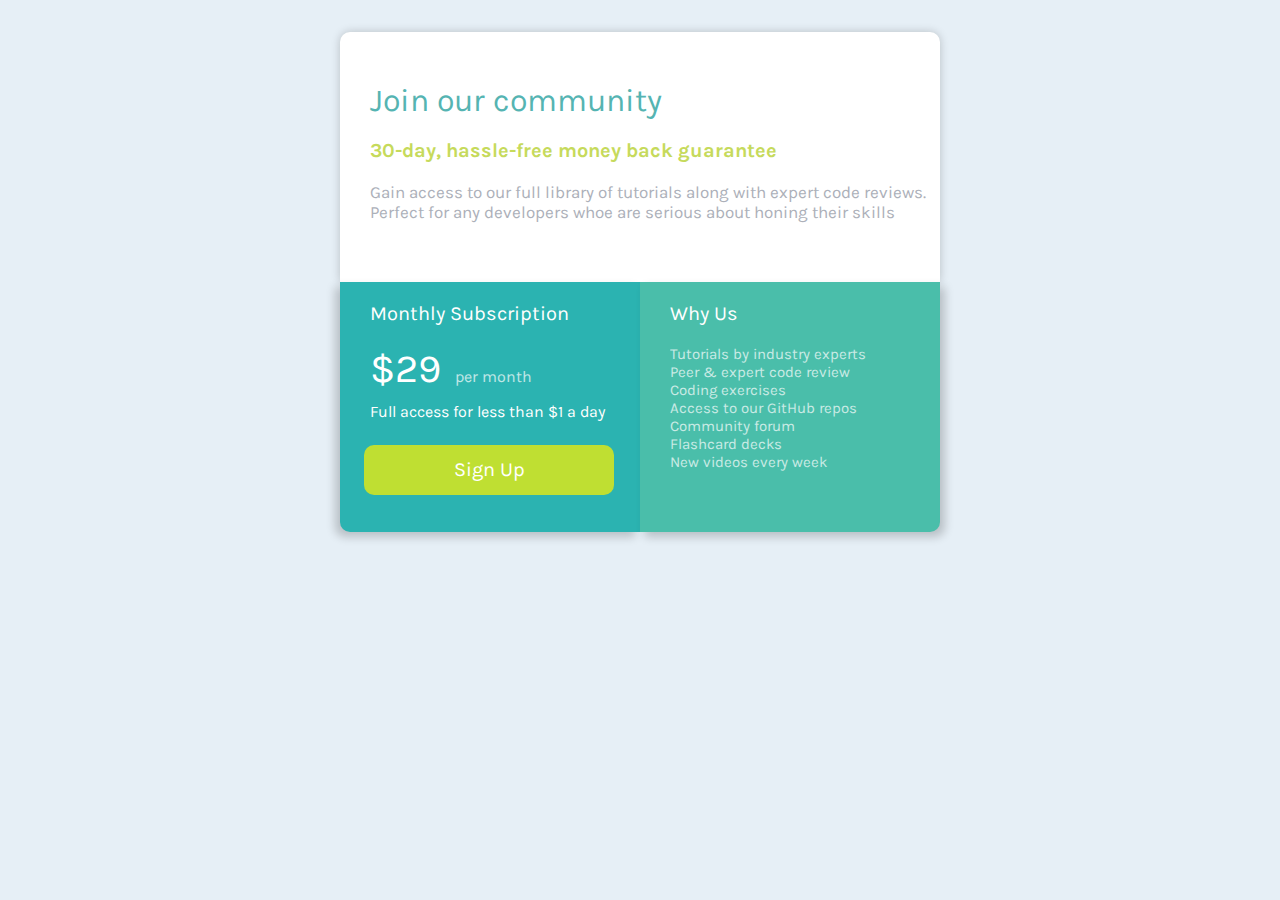
<file: wb-price-grid/index.html>
<!DOCTYPE html>
<html lang="en">
<head>
  <meta charset="UTF-8">
  <meta name="viewport" content="width=device-width, initial-scale=1.0">

  <link rel="icon" type="image/png" sizes="32x32" href="./images/favicon-32x32.png">
  <link rel="stylesheet" href="styles.css">
  <link rel="preconnect" href="https://fonts.googleapis.com">
  <link rel="preconnect" href="https://fonts.gstatic.com" crossorigin>
  <link href="https://fonts.googleapis.com/css2?family=Karla:ital,wght@0,400;0,700;1,400;1,700&display=swap" rel="stylesheet">
  <title>Price Grid </title>


</head>
<body>
 
 <div class="Top_container">
    <p class="Titulo1"> Join our community</p>
    <p class="Textovrd"> <strong>30-day, hassle-free money back guarantee</strong></p>
    <p class="Texto11">  Gain access to our full library of tutorials along with expert code reviews. </p>
    <p class="Texto11"> Perfect for any developers whoe are serious about honing their skills</p>
 
 
 <div class="Low_Left_container">
  <p class=" Titulo2"> Monthly Subscription</p>
  <p class="Numero"></h2>&dollar;29 </p>
  <p class="per_month">per month</p>
  <p class="Texto22">Full access for less than &dollar;1 a day</p>
 </div>

 <div class="Sign_Up"> <p style="margin-top: 0px; margin-left: 0px;">Sign Up</p></div>
 
 <div class="Low_right_container">
   <p class="Titulo2"> Why Us</h1>

    <p class="Texto31">
      Tutorials by industry experts <br>
      Peer &amp; expert code review <br>
      Coding exercises <br>
      Access to our GitHub repos <br>
      Community forum <br>
      Flashcard decks <br>
      New videos every week <br>
    </p>
 </div>
 
 </div>
 
 
 










</body>
</html>
</file>
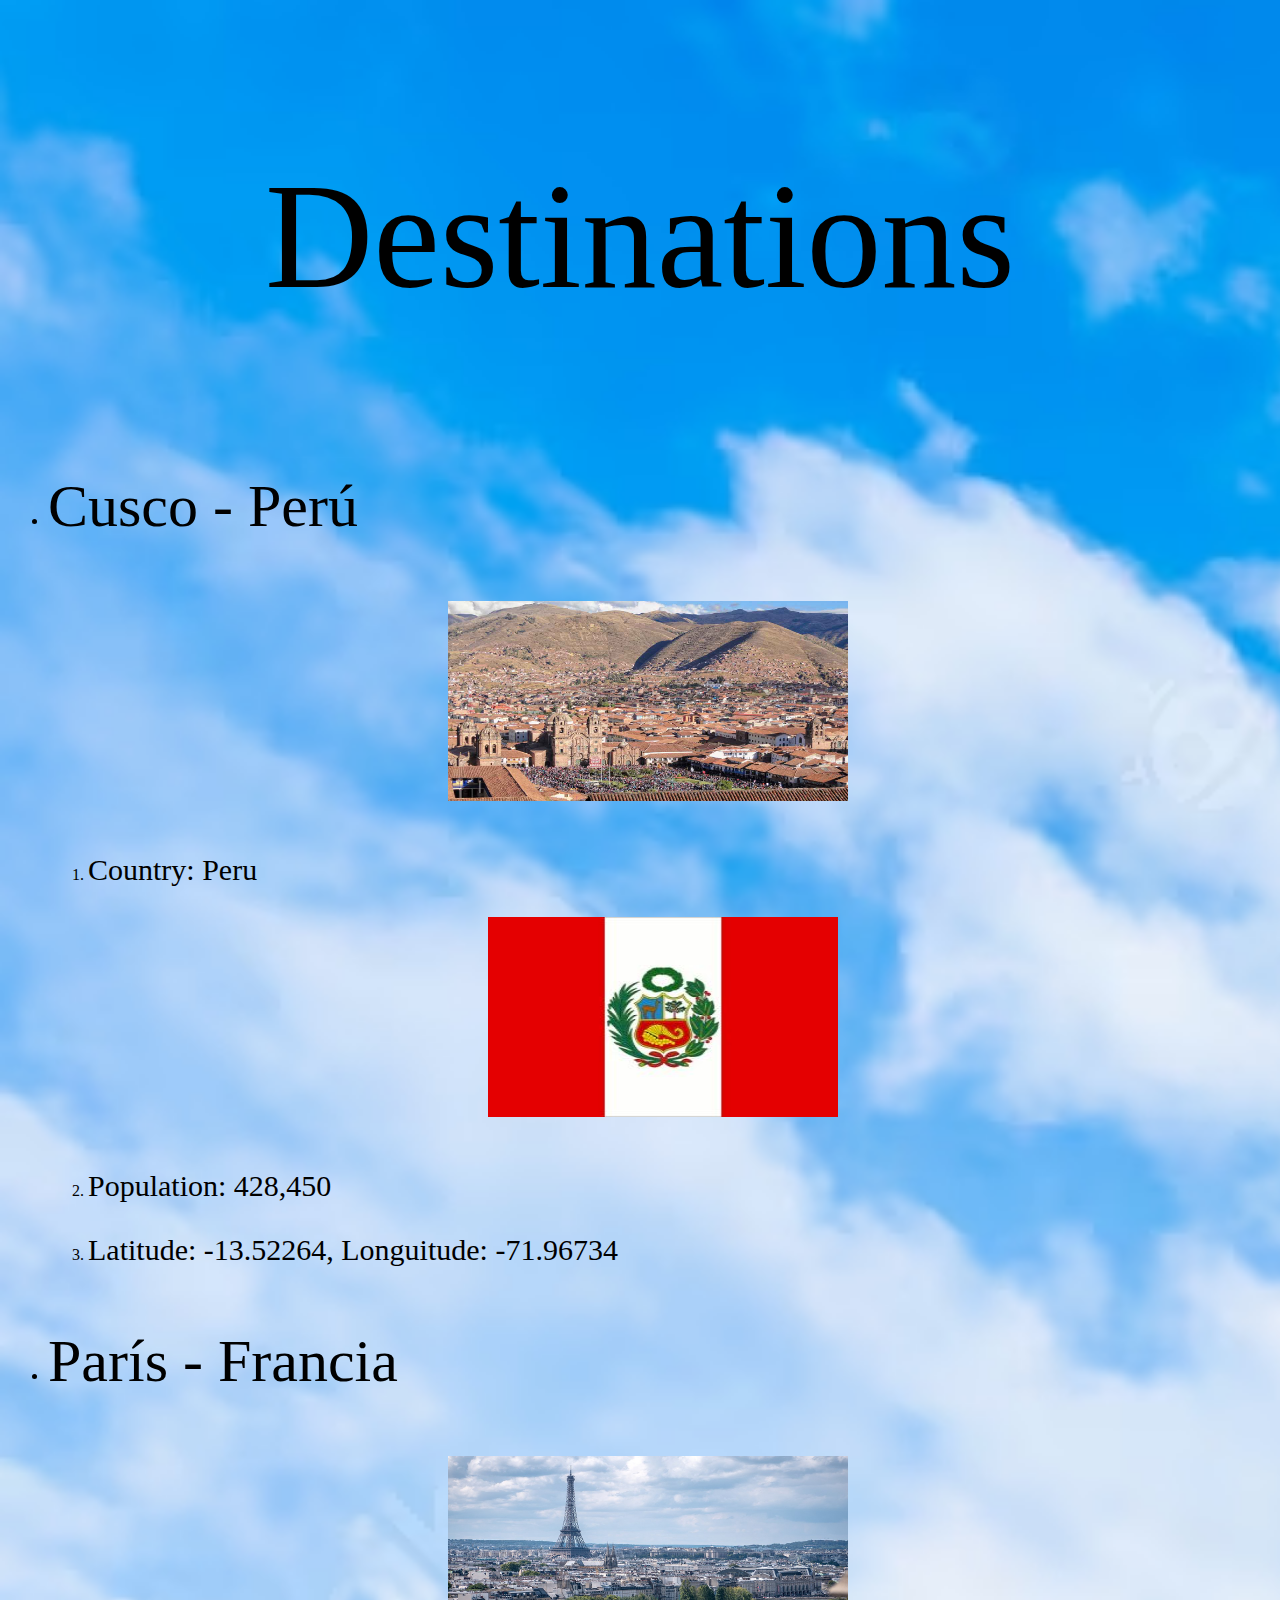
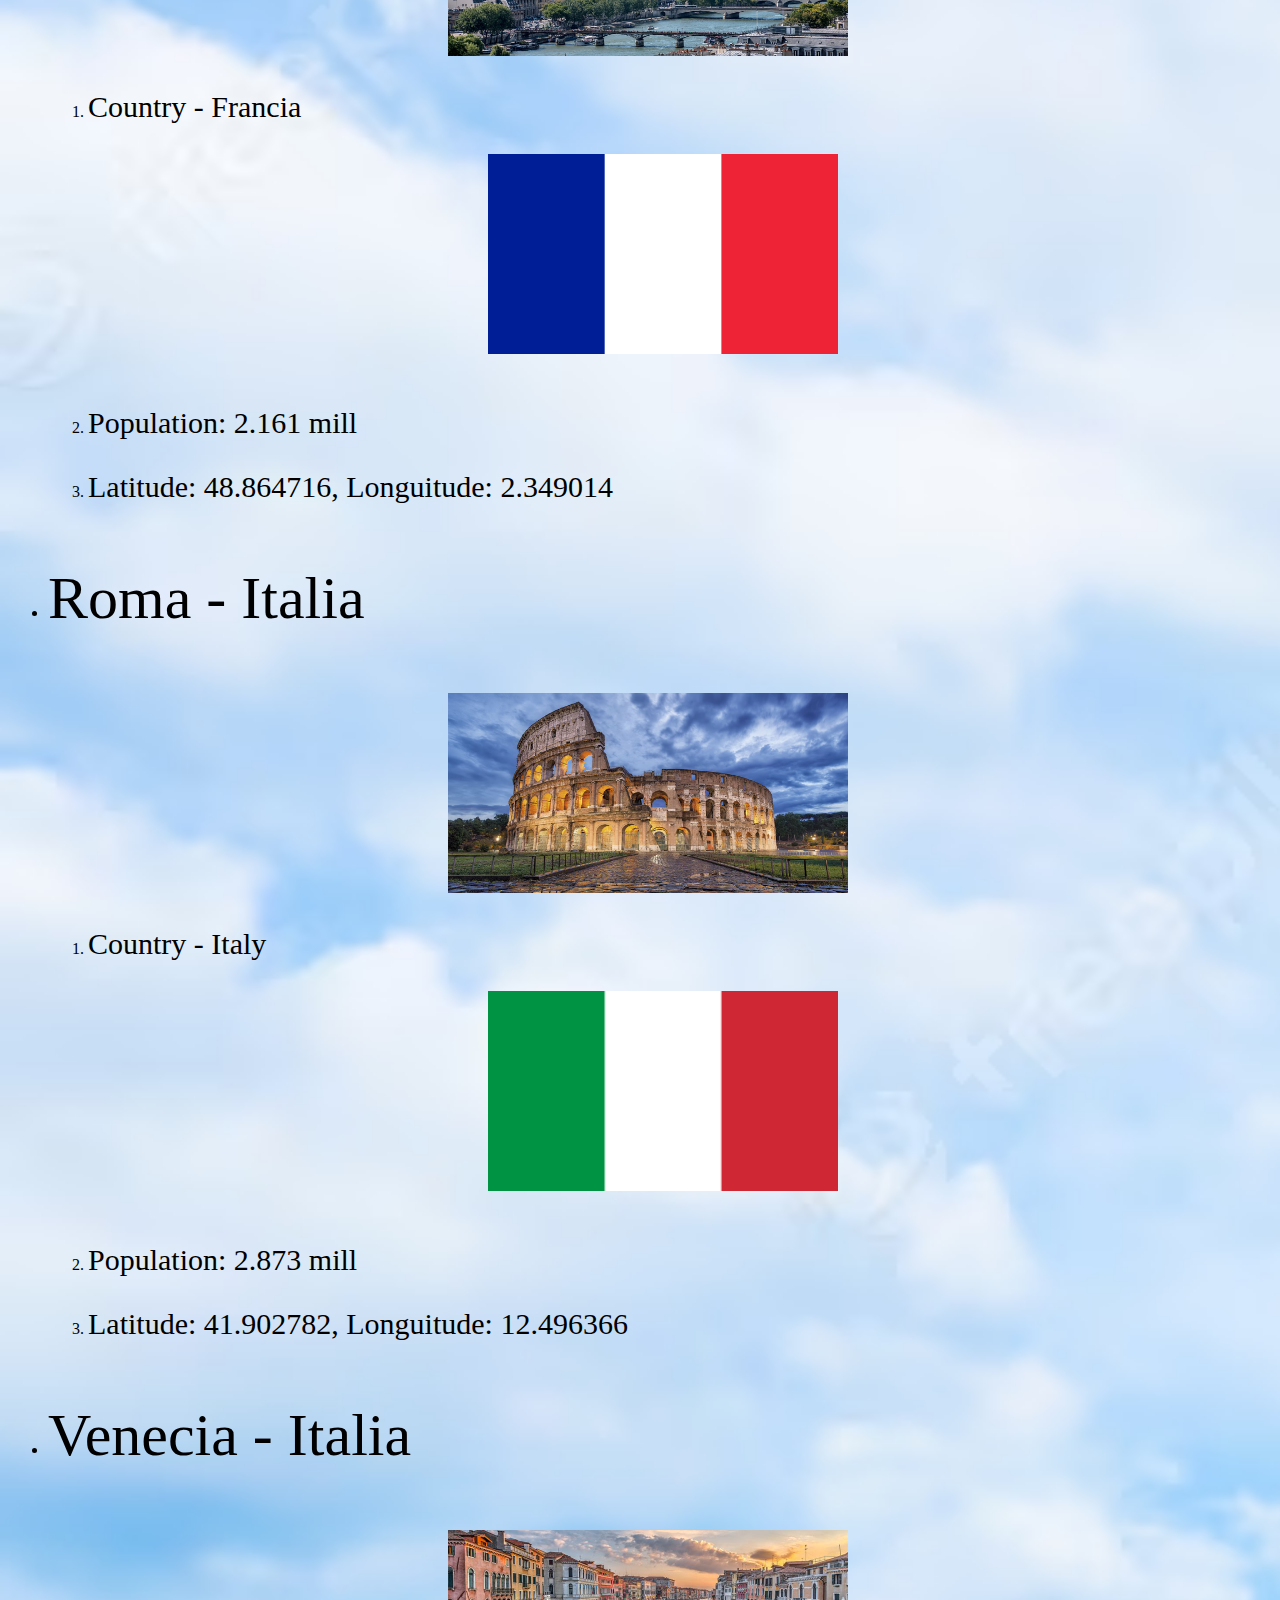
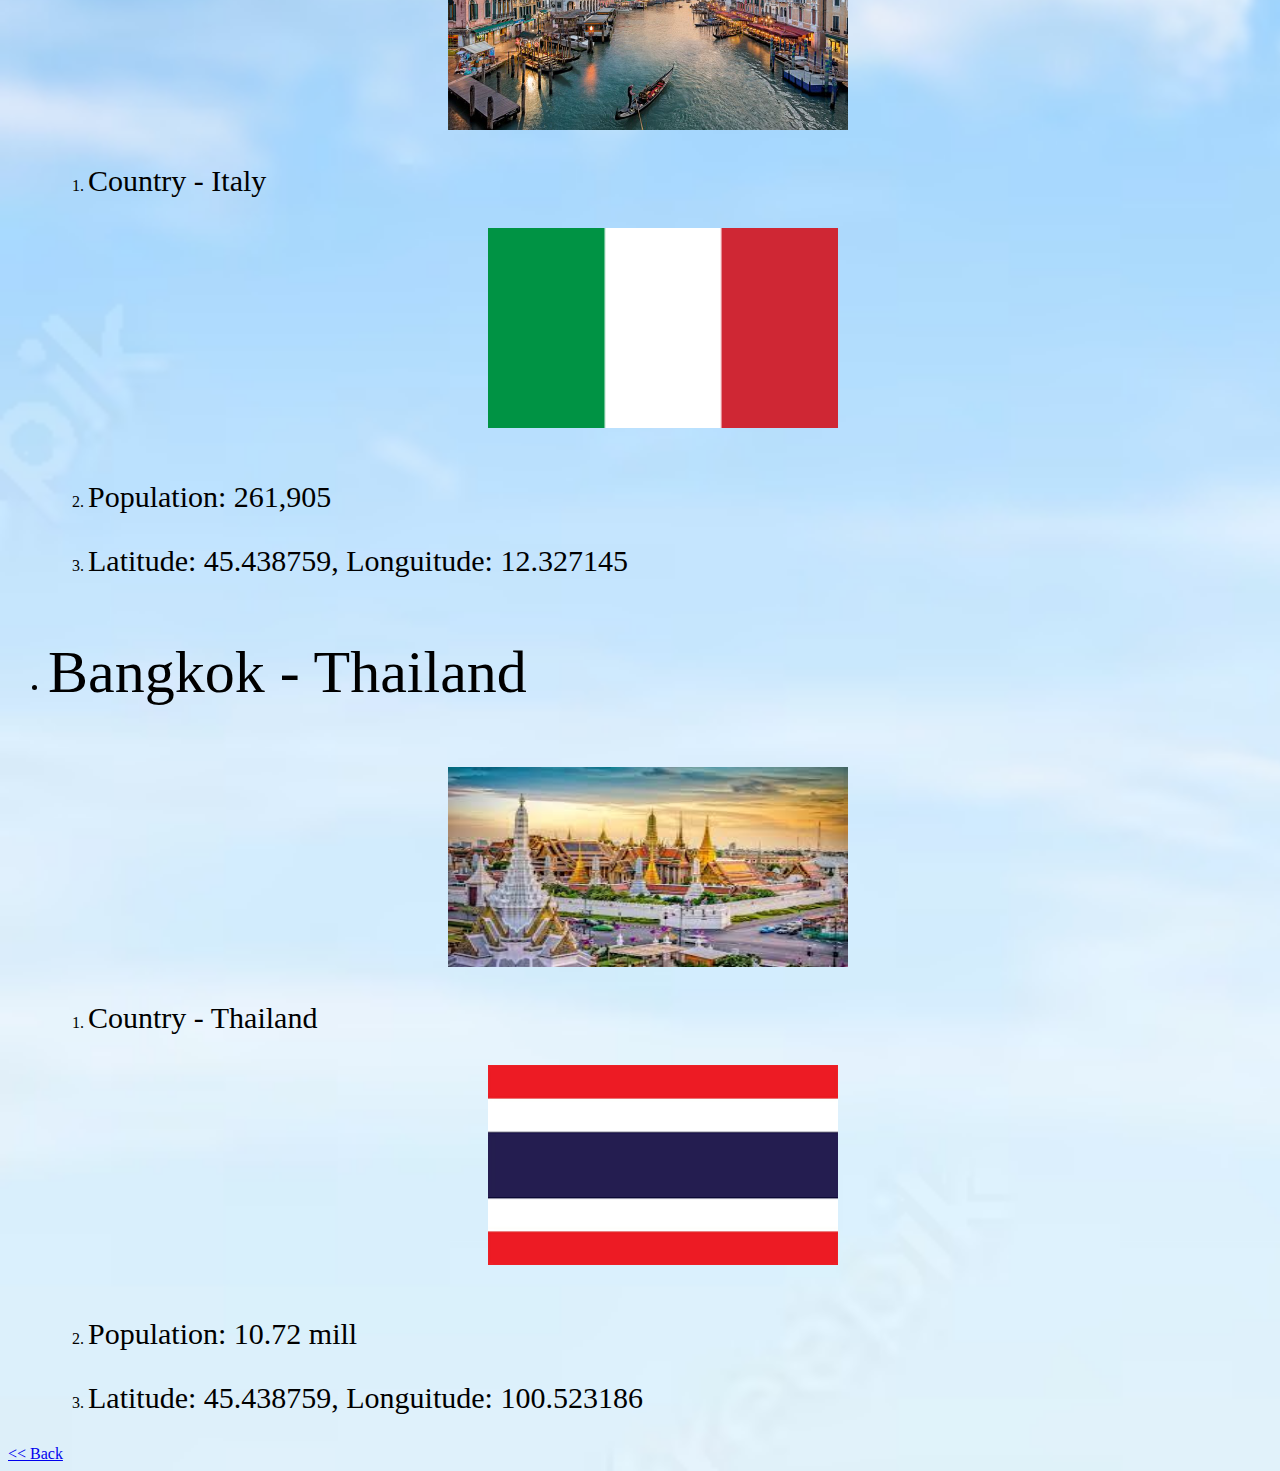
<file: 01 Diseño web/Destination.html>
<!DOCTYPE html>
<html lang="en">
<head>
    <meta charset="UTF-8">
    <meta name="viewport" content="width=device-width, initial-scale=1.0">
    <title>Favorite destination</title>
</head>

<!--FUNCION PARA HACER EL TITULO CON CAMBIO DE COLOR-->
<style>
    @keyframes cambiaColorYTamaño {
        
            0% {
                color: red;
            }
            25% {
                color: blue;
            }
            50% {
                color: green;
            }
            75%{
                color: chocolate;
            }
            100%{
                color: fuchsia;
            }

        }

        .animated-text {
            font-size: 150px;
           text-align: center;
            animation: cambiaColorYTamaño 5s infinite;
        }
    
    
</style>
<!-- FUNCION PARA HACER EL TEXTO MAS GRANDE-->
<style>
    .texto-grande{
    font-size: 60px;
    }
</style>

<!-- FUNCION PARA HACER EL TEXTO MAS GRANDE 2-->
<style>
    .texto-grande2{
    font-size: 30px;
    }
</style>

<body>

    <link rel="stylesheet" href="estilos.css"> 
    <p class="animated-text">Destinations</p> 
 <!--<p class="animated-text">HOLA </p> <br>

    Create a list of my favorite destinations that should contain:
    <ul>
        <li>name of destination</li>
        <li>Picture of destination</li>
        <li>Country and state/province/region</li>
        <li>Population</li>
    </ul>-->

    <ul>
        <li><p class="texto-grande"> Cusco - Perú</p></li> 

        <img src="Images/cusco.jpg" alt="Cusco" width="400" height="200" style="position: relative; left: 400px;"> <br> <br>
            <ol>
                <li> <p class="texto-grande2">Country: Peru</p></li>
                <img src="Images/BANDERA PERUjpg.jpg" alt="Bandera Perú" width="350" height="200" style="position: relative; left: 400px;"> <br> <br>
                <li> <p class="texto-grande2">Population: 428,450</p> </li>
                <li><p class="texto-grande2"> Latitude: -13.52264, Longuitude:  -71.96734</p></li>
            </ol>


   
        <li><p class="texto-grande">París -  Francia</p></li>
        <img src="Images/Paris.jpg" alt="Paris" width="400" height="200" style="position: relative; left: 400px;">
            <ol>
                <li> <p class="texto-grande2"> Country - Francia</p></li>
                <img src="Images/Francia.png" alt=" Bandera Francia" width="350" height="200" style="position: relative; left: 400px;"> <br> <br>
                <li> <p class="texto-grande2"> Population: 2.161 mill</p></li>
                <li> <p class="texto-grande2"> Latitude: 48.864716, Longuitude: 2.349014 </p></li>
            </ol>
        <li><p class="texto-grande"> Roma - Italia</p></li>
        <img src="Images/ROMA.jpg" alt="Roma" width="400" height="200" style="position: relative; left: 400px;">
            <ol>
                <li> <p class="texto-grande2"> Country - Italy</p></li>
                <img src="Images/bandera italia.png" alt="Bandera Italia" width="350" height="200" style="position: relative; left: 400px;"> <br> <br>
                <li> <p class="texto-grande2"> Population: 2.873 mill</p></li>
                <li> <p class="texto-grande2"> Latitude: 41.902782, Longuitude: 12.496366 </p></li>
            </ol>

        <li> <p class="texto-grande"> Venecia - Italia </p></li>
        <img src="Images/VENECIA.jpg" alt="Venecia" width="400" height="200" style="position: relative; left: 400px;">
            <ol>
                <li> <p class="texto-grande2">Country - Italy</p></li>
                <img src="Images/bandera italia.png" alt="Bandera Italia" width="350" height="200" style="position: relative; left: 400px;"> <br> <br>
                <li> <p class="texto-grande2"> Population: 261,905</p></li>
                <li> <p class="texto-grande2"> Latitude: 45.438759, Longuitude: 12.327145 </p></li>
            </ol>

            <li> <p class="texto-grande"> Bangkok - Thailand </p></li>
            <img src="Images/Bangkok.jpg" alt="Bangkok" width="400" height="200" style="position: relative; left: 400px;">
                <ol>
                    <li> <p class="texto-grande2">Country - Thailand</p></li>
                    <img src="Images/Thailand.png" alt="Bandera Italia" width="350" height="200" style="position: relative; left: 400px;"> <br> <br>
                    <li> <p class="texto-grande2">Population: 10.72 mill</p></li>
                    <li> <p class="texto-grande2"> Latitude: 45.438759, Longuitude: 100.523186 </p></li>
                </ol>

    </ul>
    <a href="index.html"> << Back </a>
    
</body>
</html>
</file>
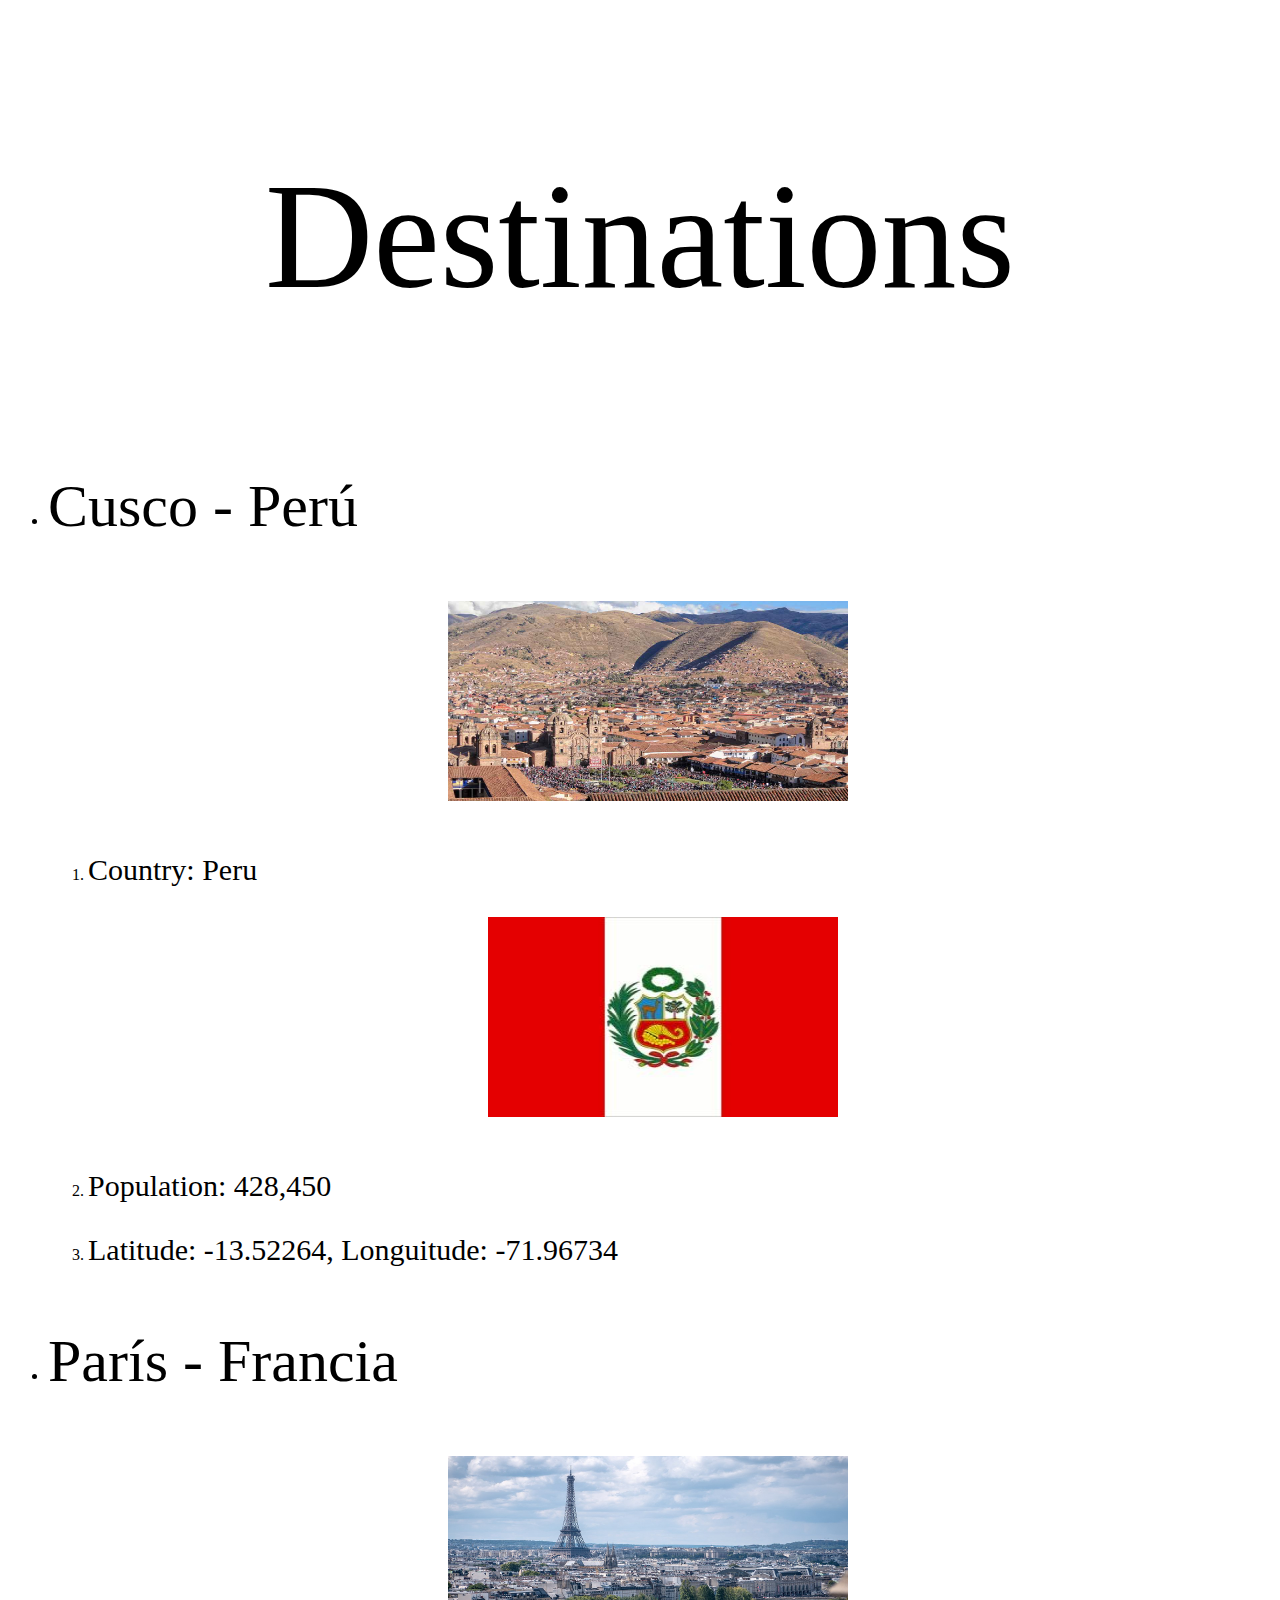
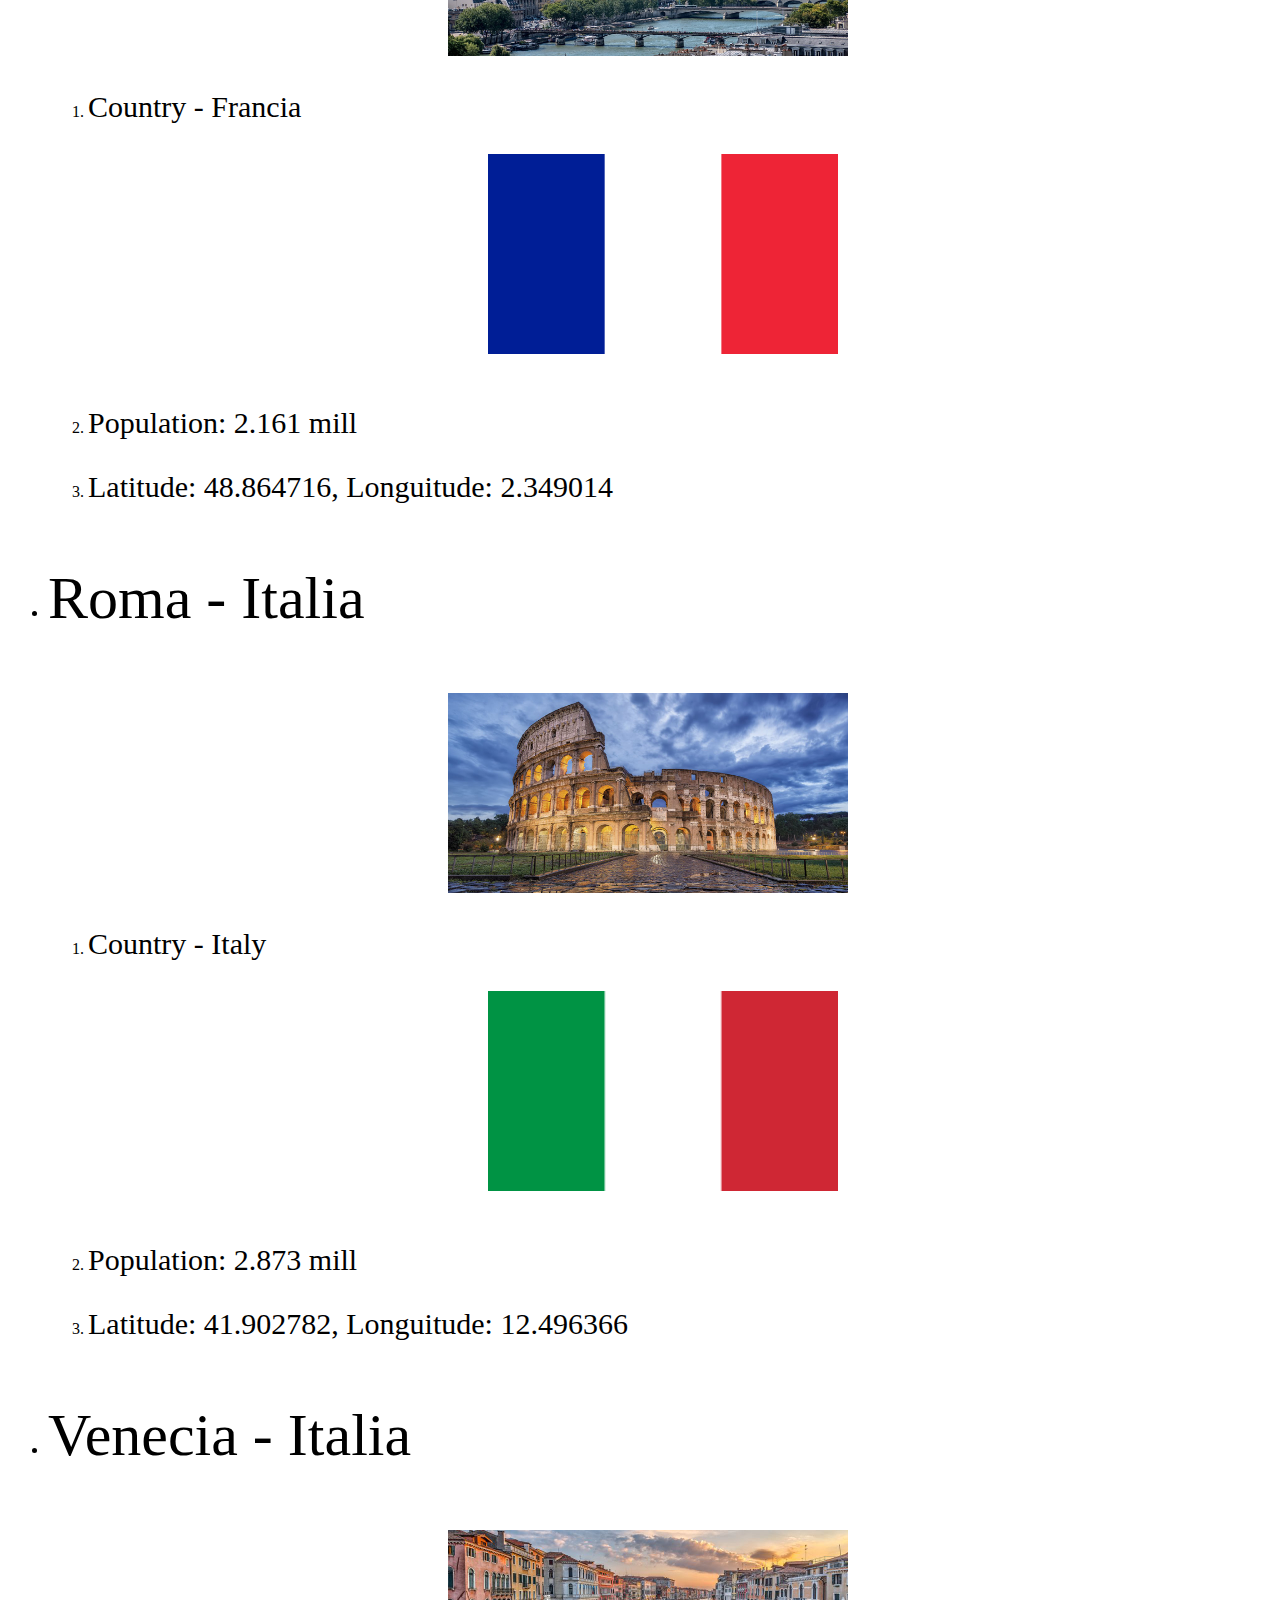
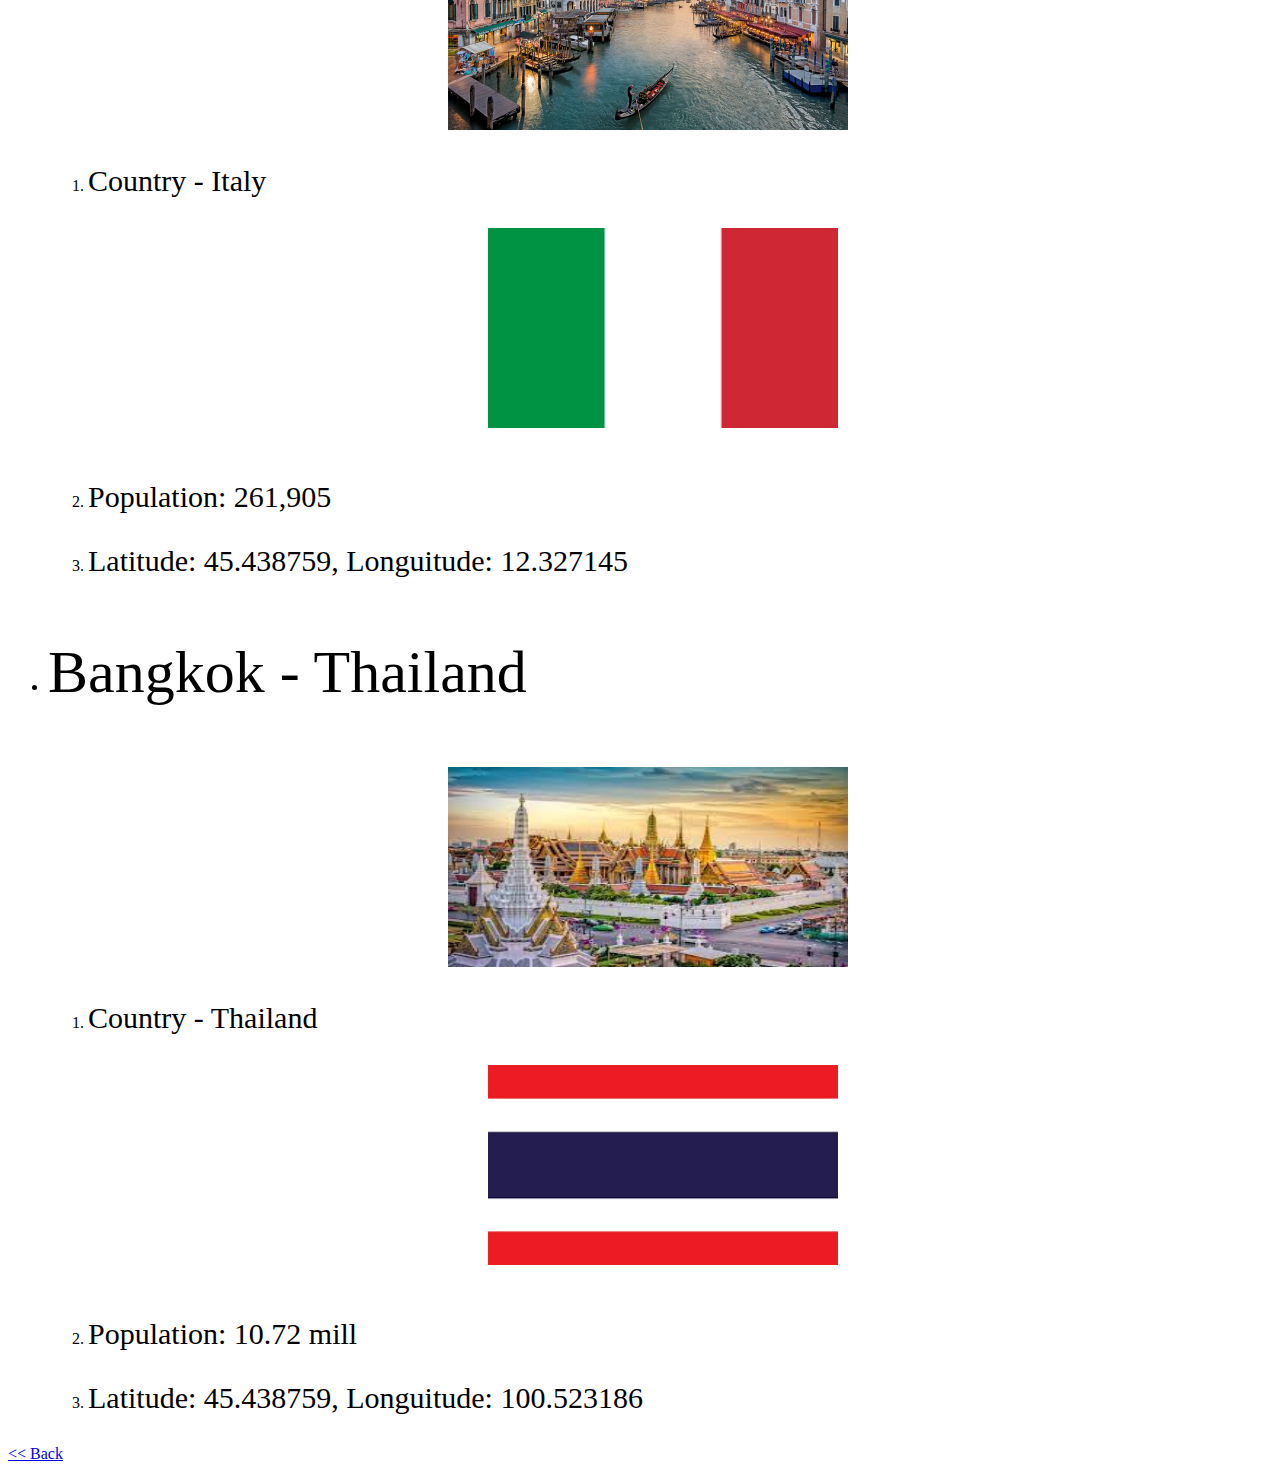
<file: 02 Diseño web/Destination.html>
<!DOCTYPE html>
<html lang="en">
<head>
    <meta charset="UTF-8">
    <meta name="viewport" content="width=device-width, initial-scale=1.0">
    <title>Favorite destination</title>
</head>

<!--FUNCION PARA HACER EL TITULO CON CAMBIO DE COLOR-->
<style>
    @keyframes cambiaColorYTamaño {
        
            0% {
                color: red;
            }
            25% {
                color: blue;
            }
            50% {
                color: green;
            }
            75%{
                color: chocolate;
            }
            100%{
                color: fuchsia;
            }

        }

        .animated-text {
            font-size: 150px;
           text-align: center;
            animation: cambiaColorYTamaño 5s infinite;
        }
    
    
</style>
<!-- FUNCION PARA HACER EL TEXTO MAS GRANDE-->
<style>
    .texto-grande{
    font-size: 60px;}
    /*FUNCION PARA HACER EL TEXTO MAS GRANDE 2*/

    .texto-grande2{
    font-size: 30px;
    }
    
</style>



<!--TEMAS DE LA CLASE-->
<style>
    body{
        font-family: Cambria, Cochin, Georgia, Times, 'Times New Roman', serif;

    }
</style>
<body>

    <link rel="stylesheet" href="estilos.css" type="css"/> <!--USE LOS STYLOS DE CSS EN OTRO ARCHIVO-->
    <p class="animated-text">Destinations</p> 
 <!--<p class="animated-text">HOLA </p> <br>

    Create a list of my favorite destinations that should contain:
    <ul>
        <li>name of destination</li>
        <li>Picture of destination</li>
        <li>Country and state/province/region</li>
        <li>Population</li>
    </ul>-->

    <ul> 
        <li><p class="texto-grande"> Cusco - Perú</p></li> 

        <img src="Images/cusco.jpg" alt="Cusco" width="400" height="200" style="position: relative; left: 400px;"> <br> <br>
            <ol>
                <li> <p class="texto-grande2">Country: Peru</p></li>
                <img src="Images/BANDERA PERUjpg.jpg" alt="Bandera Perú" width="350" height="200" style="position: relative; left: 400px;"> <br> <br>
                <li> <p class="texto-grande2">Population: 428,450</p> </li>
                <li><p class="texto-grande2"> Latitude: -13.52264, Longuitude:  -71.96734</p></li>
            </ol>


   
        <li><p class="texto-grande">París -  Francia</p></li>
        <img src="Images/Paris.jpg" alt="Paris" width="400" height="200" style="position: relative; left: 400px;">
            <ol>
                <li> <p class="texto-grande2"> Country - Francia</p></li>
                <img src="Images/Francia.png" alt=" Bandera Francia" width="350" height="200" style="position: relative; left: 400px;"> <br> <br>
                <li> <p class="texto-grande2"> Population: 2.161 mill</p></li>
                <li> <p class="texto-grande2"> Latitude: 48.864716, Longuitude: 2.349014 </p></li>
            </ol>
        <li><p class="texto-grande"> Roma - Italia</p></li>
        <img src="Images/ROMA.jpg" alt="Roma" width="400" height="200" style="position: relative; left: 400px;">
            <ol>
                <li> <p class="texto-grande2"> Country - Italy</p></li>
                <img src="Images/bandera italia.png" alt="Bandera Italia" width="350" height="200" style="position: relative; left: 400px;"> <br> <br>
                <li> <p class="texto-grande2"> Population: 2.873 mill</p></li>
                <li> <p class="texto-grande2"> Latitude: 41.902782, Longuitude: 12.496366 </p></li>
            </ol>

        <li> <p class="texto-grande"> Venecia - Italia </p></li>
        <img src="Images/VENECIA.jpg" alt="Venecia" width="400" height="200" style="position: relative; left: 400px;">
            <ol>
                <li> <p class="texto-grande2">Country - Italy</p></li>
                <img src="Images/bandera italia.png" alt="Bandera Italia" width="350" height="200" style="position: relative; left: 400px;"> <br> <br>
                <li> <p class="texto-grande2"> Population: 261,905</p></li>
                <li> <p class="texto-grande2"> Latitude: 45.438759, Longuitude: 12.327145 </p></li>
            </ol>

            <li> <p class="texto-grande"> Bangkok - Thailand </p></li>
            <img src="Images/Bangkok.jpg" alt="Bangkok" width="400" height="200" style="position: relative; left: 400px;">
                <ol>
                    <li> <p class="texto-grande2">Country - Thailand</p></li>
                    <img src="Images/Thailand.png" alt="Bandera Italia" width="350" height="200" style="position: relative; left: 400px;"> <br> <br>
                    <li> <p class="texto-grande2">Population: 10.72 mill</p></li>
                    <li> <p class="texto-grande2"> Latitude: 45.438759, Longuitude: 100.523186 </p></li>
                </ol>

    </ul>
    <a href="index.html"> << Back </a>
    
</body>
</html>
</file>
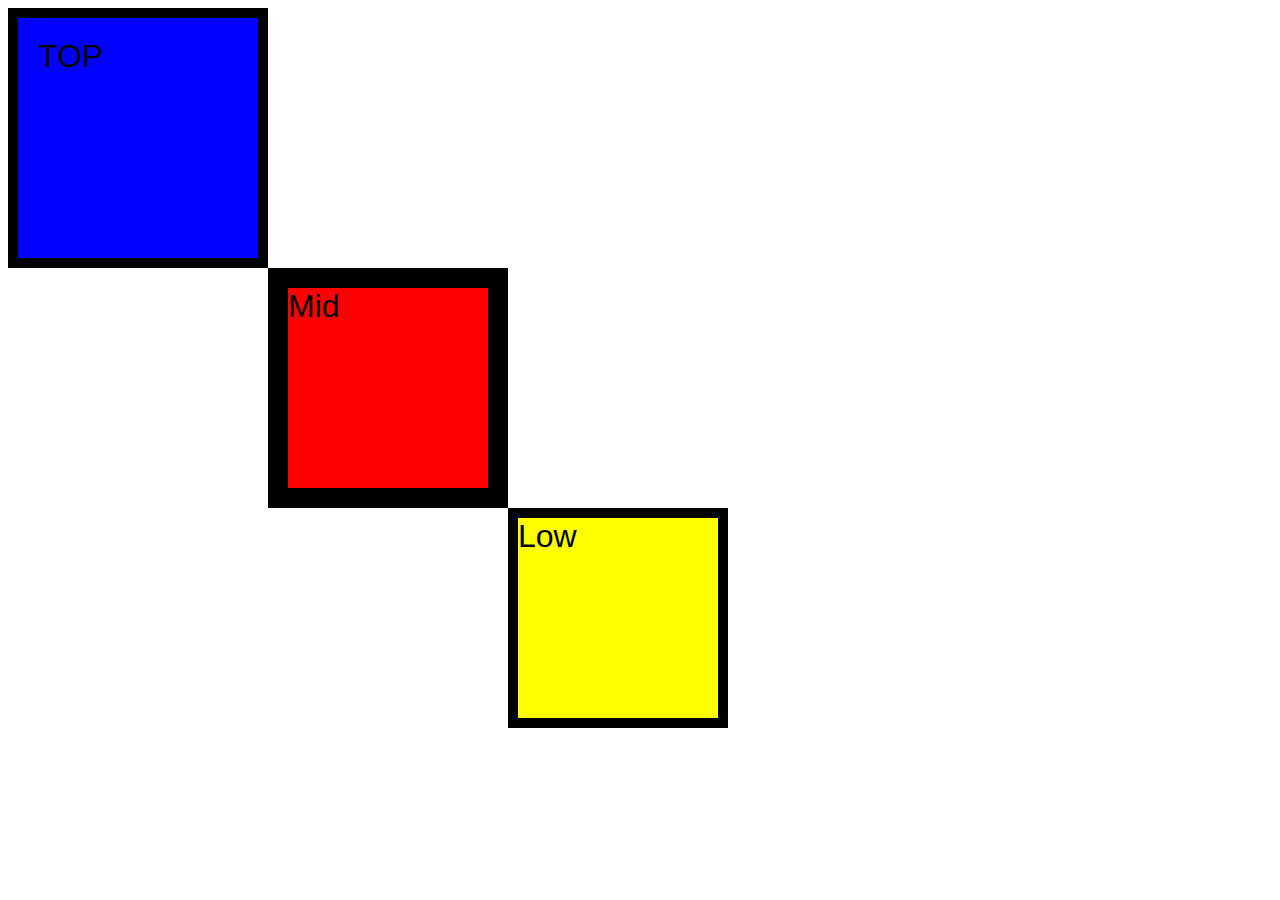
<file: 03_CCS Excercise_1/diagonal.html>
<!DOCTYPE html>
<html lang="en">
<head>
    <meta charset="UTF-8">
    <meta name="viewport" content="width=device-width, initial-scale=1.0">
    <title>EJERCICIO_CUADRADOS</title>
    <link rel="stylesheet" href="CSS_STYLES/styles.css">
    <link rel="preconnect" href="https://fonts.googleapis.com">
    <link rel="preconnect" href="https://fonts.gstatic.com" crossorigin>
    <link href="https://fonts.googleapis.com/css2?family=Karla:ital,wght@0,400;0,700;1,400;1,700&display=swap" rel="stylesheet">
</head>
<body>
   <div class="top-container">TOP</div>
   <div class="mid-container">Mid</div>
   <div class="low-container">Low</div>
    
</body>
</html>
</file>
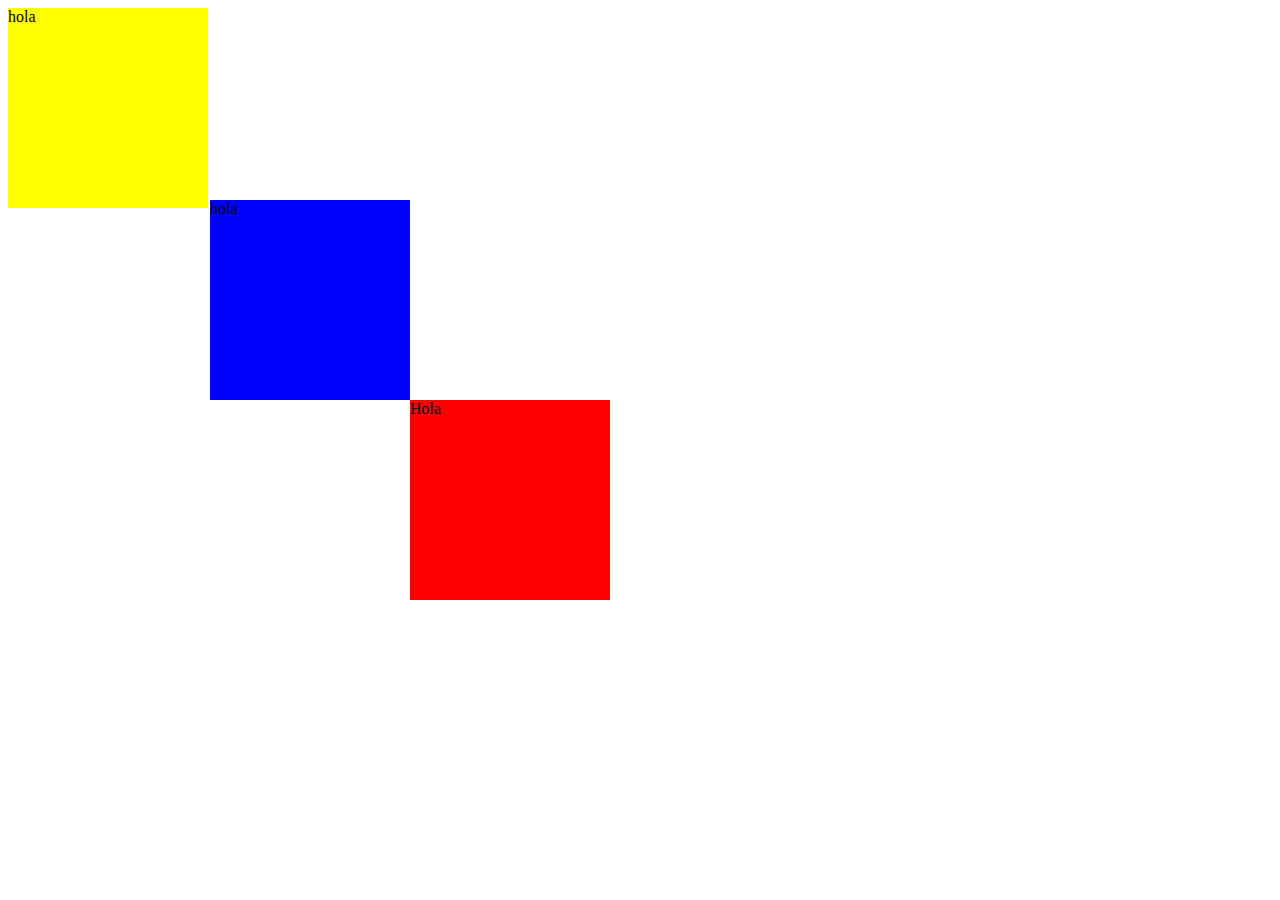
<file: 05_CCS_DIAGONAL2/DIAGONAL2.html>
<!DOCTYPE html>
<html lang="en">
<head>
    <meta charset="UTF-8">
    <meta name="viewport" content="width=device-width, initial-scale=1.0">
    <title>Diagonal 2</title>
    <link rel="stylesheet" href="CSS_ESTILOS/Estilos.css">
</head>
<body>
    <div class="top-container">Hola</div>
    <div class="mid-container">hola</div>
    <div class="low-container">hola</div>
</body>
</html>
</file>
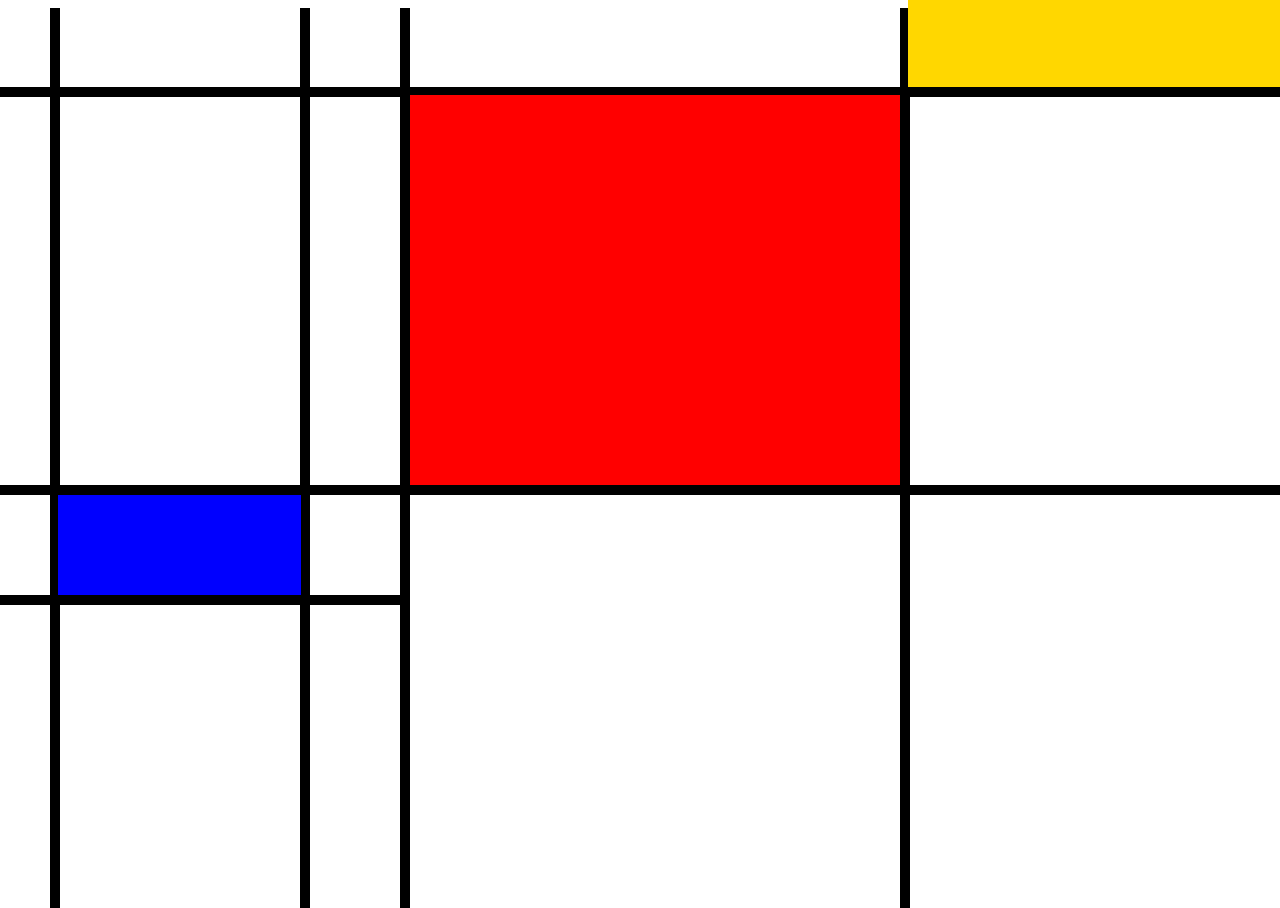
<file: 06_CCS_CUADRO/DIAGONAL2.html>
<!DOCTYPE html>
<html lang="en">
<head>
    <meta charset="UTF-8">
    <meta name="viewport" content="width=device-width, initial-scale=1.0">
    <title>Diagonal 2</title>
    <link rel="stylesheet" href="CSS_ESTILOS/Estilos.css">
</head>
<body>
    <div class="Linea_Vertical1"></div>
    <div class="Linea_Vertical2"></div>
    <div class="Linea_Vertical3"></div>
    <div class="Linea_Vertical4"></div>
    <div class="Linea_Horizontal1"></div>
    <div class="Linea_Horizontal2"></div>
    <div class="Linea_Horizontal3"></div>
    <div class="Cuadro_Azul"></div>
    <div class="Cuadro_Rojo"></div>
    <div class="Cuadro_Amarillo"></div>
</body>
</html>
</file>
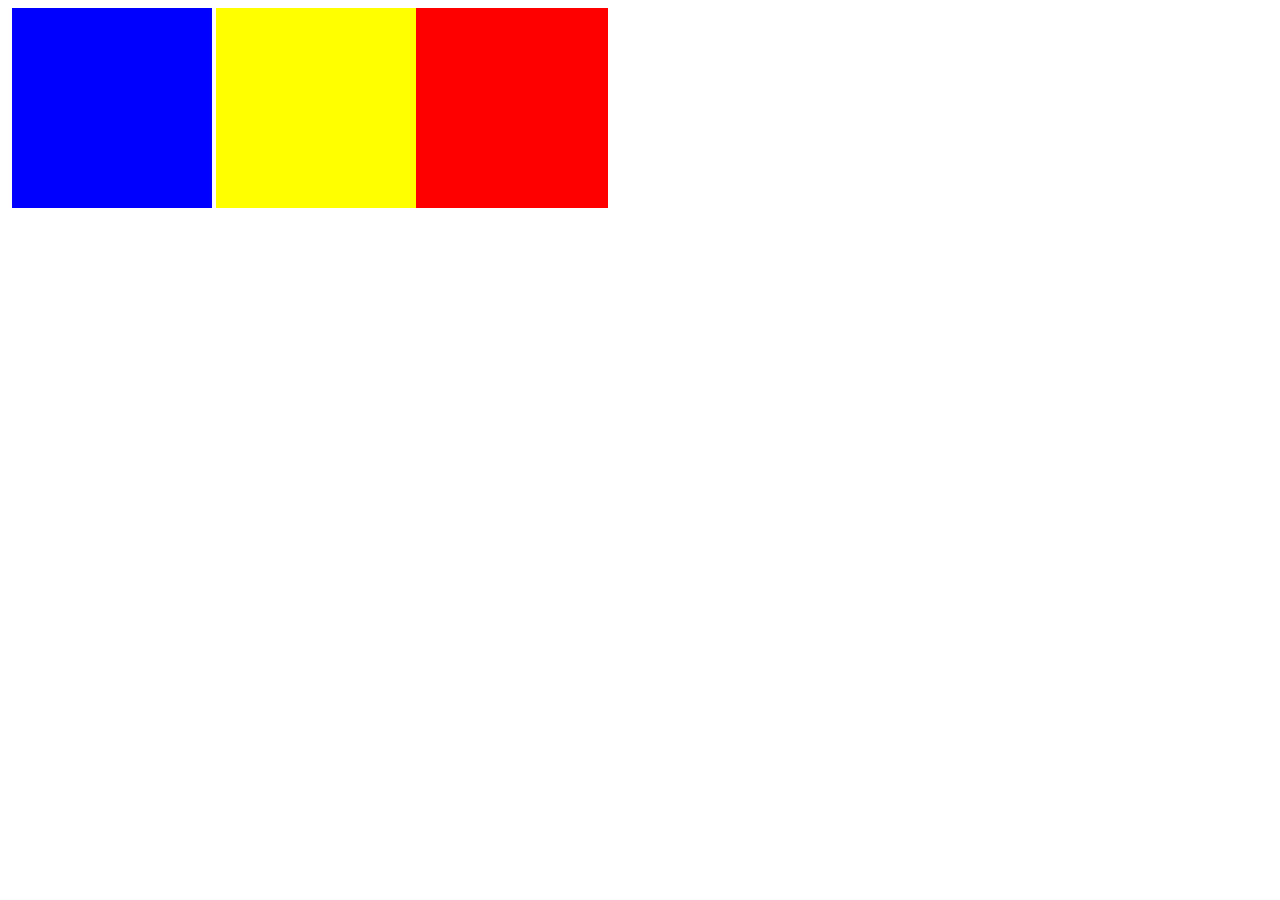
<file: 04_CCS Excercise_2/CSS_relative/exercise.html>
<!DOCTYPE html>
<html lang="en">
<head>
    <meta charset="UTF-8">
    <meta name="viewport" content="width=device-width, initial-scale=1.0">
    <title>EJERCICIO_CUADRADOS_2</title>
    <link rel="stylesheet" href="css/relative.css">
</head>
<body>
   <div class="top-container"></div>
   <div class="mid-container"></div>
   <div class="low-container"></div>
</body>
</html>
</file>
<file: wb-price-grid/styles.css>
body{
    background-color:rgba(230,239,246,255);    
  }


  div{
    margin: 0 auto; 
    width: 50%;  
  }

  p{
    margin-left: 30px; 
    font-family: 'Karla', sans-serif;

  }

  .Top_container{
    background-color: white;
    position: relative;
    width: 600px;
    height: 250px;
    border-radius: 10px 10px 0px 0px;
    box-shadow: 0px 0px 10px rgba(0, 0, 0, 0.2);

  }

  .Low_Left_container{
    background-color: rgba(43,179,177,255);
    position: absolute;
    width: 300px;
    height: 250px;
    top: 100%;
    border-radius: 0px 0px 0px 10px;
    box-shadow: -5px 5px 10px rgba(0, 0, 0, 0.2);
  }

  .Sign_Up{

  }

  .Low_right_container{
    background-color: rgba(74,190,170,255);
    position: absolute;
    width: 300px;
    height: 250px;
    top: 100%;
    left: 50%;
    border-radius: 0px 0px 10px 0px;
    box-shadow: 5px 5px 10px rgba(0, 0, 0, 0.2);
  }

  .Sign_Up{
    background-color: rgba(191,223,50,255);
    border-radius: 10px;
    height: 50px;
    width: 250px;
    text-align:center;
    line-height: 50px;
    position: absolute;
    top: 165%;
    left: 4%;
    color: white;
    font-size: 20px;
  }

  .Titulo1{
    color: rgba(85,180,178,255);
    font-size: xx-large;
    padding-top: 50px;
    padding-bottom: 0px;
    border-bottom: 0px;
    margin-bottom: 0px;
    padding-bottom: 0px;
  }
  .Textovrd{
    color: rgba(198,218,91,255);
    font-size: 20px;
    padding-top: 0px;
    clear: both;
  }
  .Texto11{
    color:rgba(172,176,185,255);
    font-size: 17px;
    margin-bottom: 0px;
    margin-top: 0px;
  }

  .Titulo2{
    color: white;
    font-size: 20px;
  }

  .Numero,.per_month{
    display: inline-block;
    margin-right: 0px;
  }
  .Numero{
    color: white;
    font-size: 40px;
    margin-top: 0px;
    margin-bottom: 0px;

  }

  .per_month{
    color: white;
    margin-left: 10px;
    opacity: 70%;
  }

  .Texto22{
    color: white;
    margin-top: 0px;

  }

  .Texto31{
    color: white;
   font-size: 15px;
   opacity: 70%;
  }
</file>
<file: 01 Diseño web/estilos.css>
body {
    background-image: url('Images/CIELO3.avif'); /* Reemplaza con la ruta de tu imagen */
    background-size: cover; /* Ajusta la imagen al tamaño de la ventana del navegador */
    background-repeat: no-repeat; /* Evita que la imagen se repita */
}
</file>
<file: 02 Diseño web/estilos.css>
body {
    background-image: url('Images/CIELO3.avif'); /* Reemplaza con la ruta de tu imagen */
    background-size: cover; /* Ajusta la imagen al tamaño de la ventana del navegador */
    background-repeat: no-repeat; /* Evita que la imagen se repita */
}
</file>
<file: 03_CCS Excercise_1/CSS_STYLES/styles.css>
div{
width: 200px;
height: 200px;
}


.top-container{
font-family: Arial, Helvetica, sans-serif;
font-size: xx-large;
background-color: blue;
border: black solid 10px;
padding: 20px;
}
.mid-container{
    font-family: Arial, Helvetica, sans-serif;
    font-size: xx-large;
    background-color: red;
    border: black solid 20px;
    margin-left: 260px;
}
.low-container{
    font-family: Arial, Helvetica, sans-serif;
    font-size: xx-large;
    background-color: yellow;
    border: black solid 10px;
    margin-left: 500px;
}
</file>
<file: 05_CCS_DIAGONAL2/CSS_ESTILOS/Estilos.css>
div{
width: 200px;
height: 200px;
}

.low-container {
    background-color: yellow;
    position: relative;
}
.top-container {
    background-color: red;
    left: 410px;
    top: 400px;
    position: absolute;
}

.mid-container {
    background-color: blue;
    left: 210px;
    top: 200px;
    position: absolute;
}
</file>
<file: 06_CCS_CUADRO/CSS_ESTILOS/Estilos.css>
.Linea_Vertical1{
    background-color: black;
    position: absolute;
    width: 10px;
    height: 100%;
    left: 50px;
}

.Linea_Vertical2{
    background-color: black;
    position: absolute; 
    width: 10px;
    height: 100%;
    left: 300px;
}

.Linea_Vertical3{
    background-color: black;
    position: absolute;
    width: 10px;
    height: 100%;
    left: 400px;
}

.Linea_Vertical4{
    background-color: black;
    position: absolute;
    width: 10px;
    height: 100%;
    left: 900px;
}

.Linea_Horizontal1{
    background-color: black;
    position: absolute;
    position: absolute;
    top: 595px;
    width: 460px;
    height: 10px;
    left: -60px;
}

.Linea_Horizontal2{
    background-color: black;
    position: absolute;
    top: 485px;
    width: 1360px;
    height: 10px;
    left: -60px;
}

.Linea_Horizontal3{
    background-color: black;
    position: absolute;
    top: 87px;
    width: 1360px;
    height: 10px;
    left: -60px
}

.Cuadro_Azul{
    background-color: blue;
    position: relative;
    top: 487px;
    width: 243px;
    height: 100px;
    left:50px;
}

.Cuadro_Rojo{
    background-color:red;
    position: relative;
    top: -13px;
    width: 490px;
    height: 390px;
    left:402px;
}

.Cuadro_Amarillo{
    background-color:gold;
    position: relative;
    top: -501px;
    width: 390px;
    height: 90px;
    left:900px;
}
</file>
<file: 04_CCS Excercise_2/CSS_relative/css/relative.css>
div {
    width: 200px;
    height: 200px;
    display: inline-block;
    position: relative;
}


.top-container {
    background-color: red;
    left: 400px;
}

.mid-container {
    background-color: blue;
    left: -200px;
}

.low-container {
    background-color: yellow;
    left: -200px;
}
</file>
